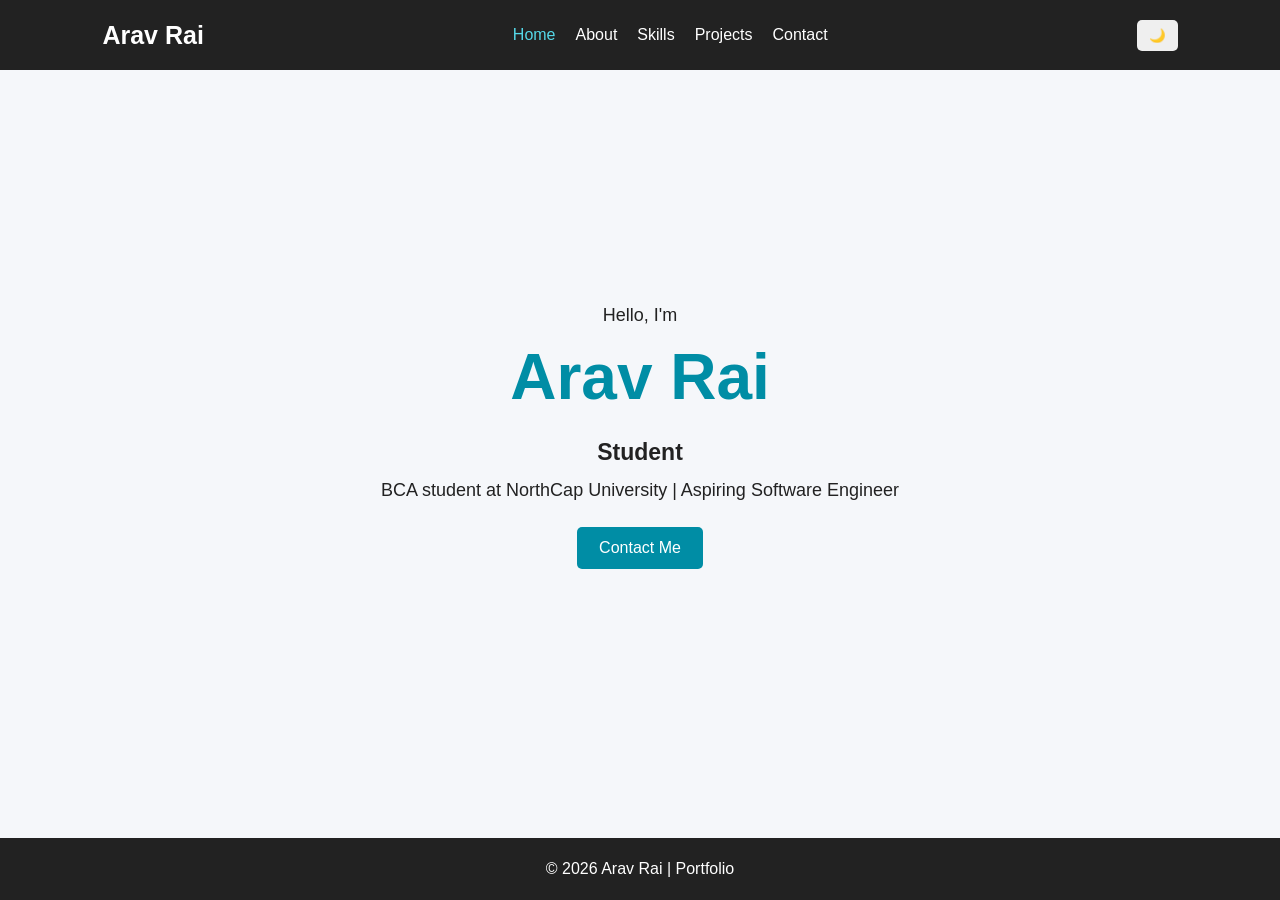
<file: web tec project/index.html>
<!DOCTYPE html>
<html lang="en">
<head>
    <meta charset="UTF-8">
    <meta name="viewport" content="width=device-width, initial-scale=1.0">
    <title>Arav Rai | Home</title>
    <link rel="stylesheet" href="style.css">
</head>
<body>
    <nav>
        <h2>Arav Rai</h2>
        <ul>
            <li><a aria-current="page" href="index.html">Home</a></li>
            <li><a href="about.html">About</a></li>
            <li><a href="skills.html">Skills</a></li>
            <li><a href="projects.html">Projects</a></li>
            <li><a href="contact.html">Contact</a></li>
        </ul>
        <button id="themeButton" type="button" aria-label="Switch color theme">🌙</button>
    </nav>

    <main>
        <section class="home">
            <div>
                <p>Hello, I'm</p>
                <h1>Arav Rai</h1>
                <h3>Student</h3>
                <p>BCA student at NorthCap University | Aspiring Software Engineer</p>
                <a class="button" href="contact.html">Contact Me</a>
            </div>
        </section>
    </main>

    <footer><p>© 2026 Arav Rai | Portfolio</p></footer>
    <script src="script.js"></script>
</body>
</html>
</file>
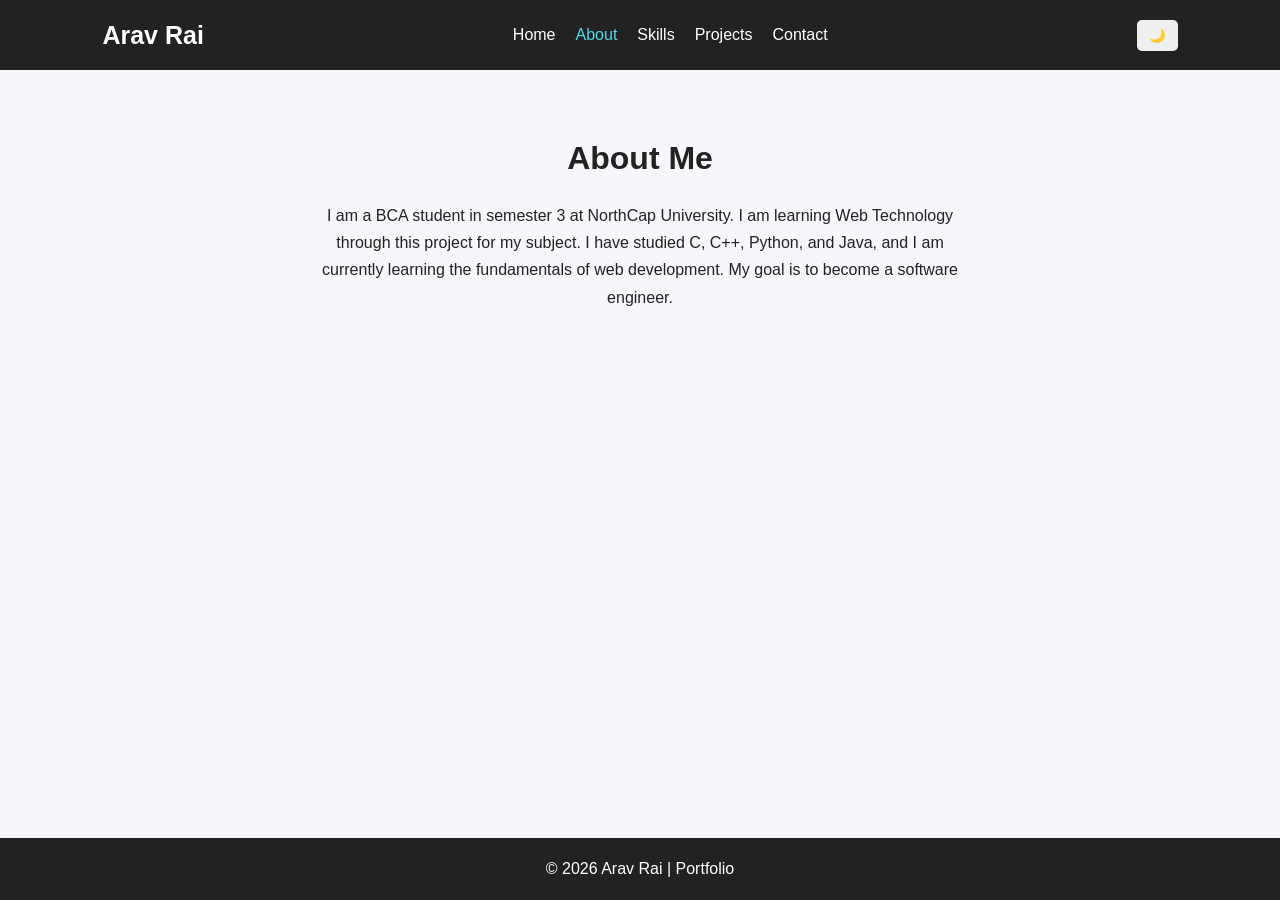
<file: web tec project/about.html>
<!DOCTYPE html>
<html lang="en">
<head>
    <meta charset="UTF-8">
    <meta name="viewport" content="width=device-width, initial-scale=1.0">
    <title>Arav Rai | About</title>
    <link rel="stylesheet" href="style.css">
</head>
<body>
    <nav>
        <h2>Arav Rai</h2>
        <ul>
            <li><a href="index.html">Home</a></li>
            <li><a aria-current="page" href="about.html">About</a></li>
            <li><a href="skills.html">Skills</a></li>
            <li><a href="projects.html">Projects</a></li>
            <li><a href="contact.html">Contact</a></li>
        </ul>
        <button id="themeButton" type="button" aria-label="Switch color theme">🌙</button>
    </nav>
    <main>
        <section>
            <h1>About Me</h1>
            <p class="about-text">I am a BCA student in semester 3 at NorthCap University. I am learning Web Technology through this project for my subject. I have studied C, C++, Python, and Java, and I am currently learning the fundamentals of web development. My goal is to become a software engineer.</p>
        </section>
    </main>
    <footer><p>© 2026 Arav Rai | Portfolio</p></footer>
    <script src="script.js"></script>
</body>
</html>
</file>
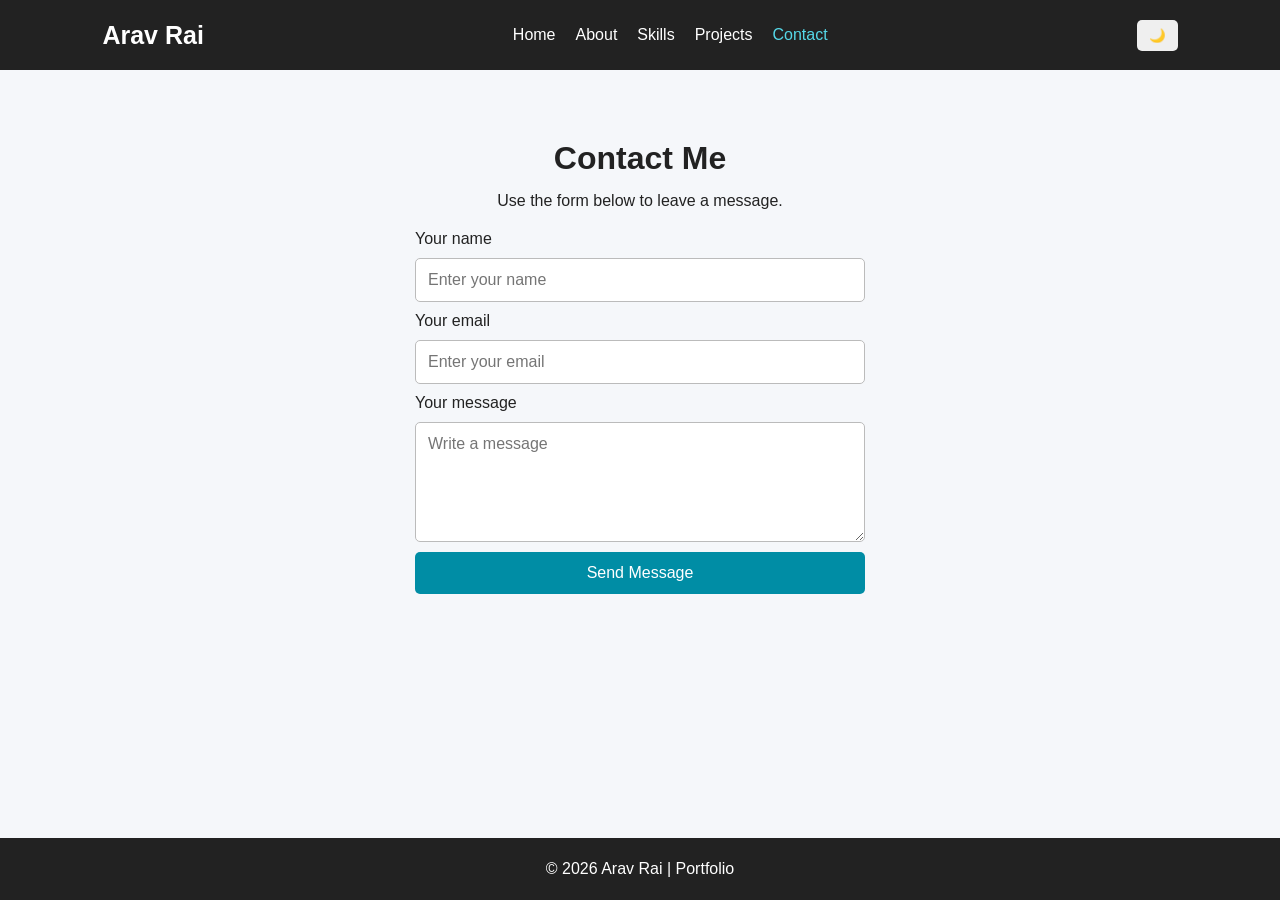
<file: web tec project/contact.html>
<!DOCTYPE html>
<html lang="en">
<head>
    <meta charset="UTF-8">
    <meta name="viewport" content="width=device-width, initial-scale=1.0">
    <title>Arav Rai | Contact</title>
    <link rel="stylesheet" href="style.css">
</head>
<body>
    <nav>
        <h2>Arav Rai</h2>
        <ul>
            <li><a href="index.html">Home</a></li>
            <li><a href="about.html">About</a></li>
            <li><a href="skills.html">Skills</a></li>
            <li><a href="projects.html">Projects</a></li>
            <li><a aria-current="page" href="contact.html">Contact</a></li>
        </ul>
        <button id="themeButton" type="button" aria-label="Switch color theme">🌙</button>
    </nav>
    <main>
        <section>
            <h1>Contact Me</h1>
            <p class="contact-intro">Use the form below to leave a message.</p>
            <form id="contactForm">
                <label for="name">Your name</label>
                <input id="name" type="text" placeholder="Enter your name" required>
                <label for="email">Your email</label>
                <input id="email" type="email" placeholder="Enter your email" required>
                <label for="message">Your message</label>
                <textarea id="message" placeholder="Write a message" required></textarea>
                <button type="submit">Send Message</button>
            </form>
            <p id="formMessage" role="status"></p>
        </section>
    </main>
    <footer><p>© 2026 Arav Rai | Portfolio</p></footer>
    <script src="script.js"></script>
</body>
</html>
</file>
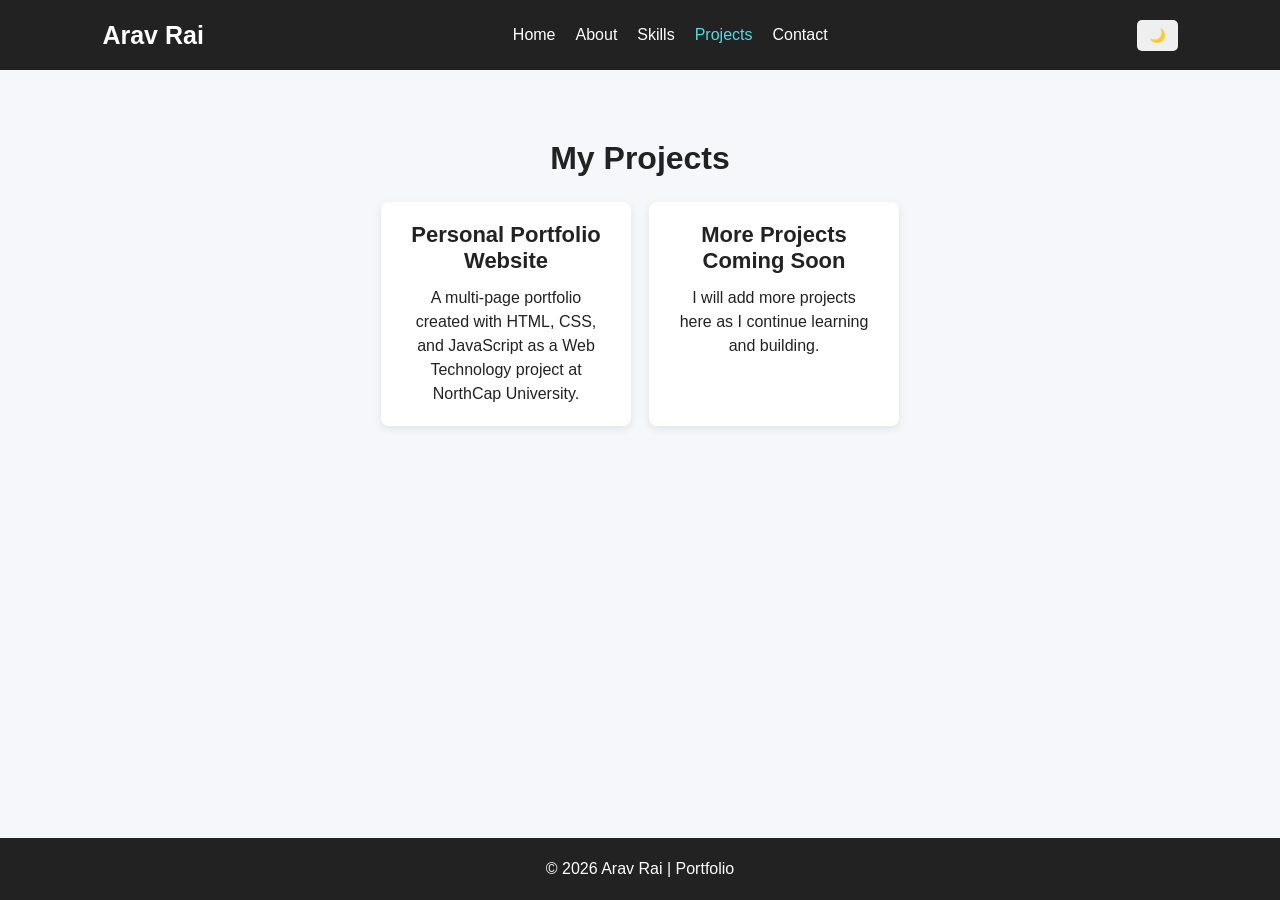
<file: web tec project/projects.html>
<!DOCTYPE html>
<html lang="en">
<head>
    <meta charset="UTF-8">
    <meta name="viewport" content="width=device-width, initial-scale=1.0">
    <title>Arav Rai | Projects</title>
    <link rel="stylesheet" href="style.css">
</head>
<body>
    <nav>
        <h2>Arav Rai</h2>
        <ul>
            <li><a href="index.html">Home</a></li>
            <li><a href="about.html">About</a></li>
            <li><a href="skills.html">Skills</a></li>
            <li><a aria-current="page" href="projects.html">Projects</a></li>
            <li><a href="contact.html">Contact</a></li>
        </ul>
        <button id="themeButton" type="button" aria-label="Switch color theme">🌙</button>
    </nav>
    <main>
        <section>
            <h1>My Projects</h1>
            <div class="card-row">
                <article class="card project">
                    <h2>Personal Portfolio Website</h2>
                    <p>A multi-page portfolio created with HTML, CSS, and JavaScript as a Web Technology project at NorthCap University.</p>
                </article>
                <article class="card project">
                    <h2>More Projects Coming Soon</h2>
                    <p>I will add more projects here as I continue learning and building.</p>
                </article>
            </div>
        </section>
    </main>
    <footer><p>© 2026 Arav Rai | Portfolio</p></footer>
    <script src="script.js"></script>
</body>
</html>
</file>
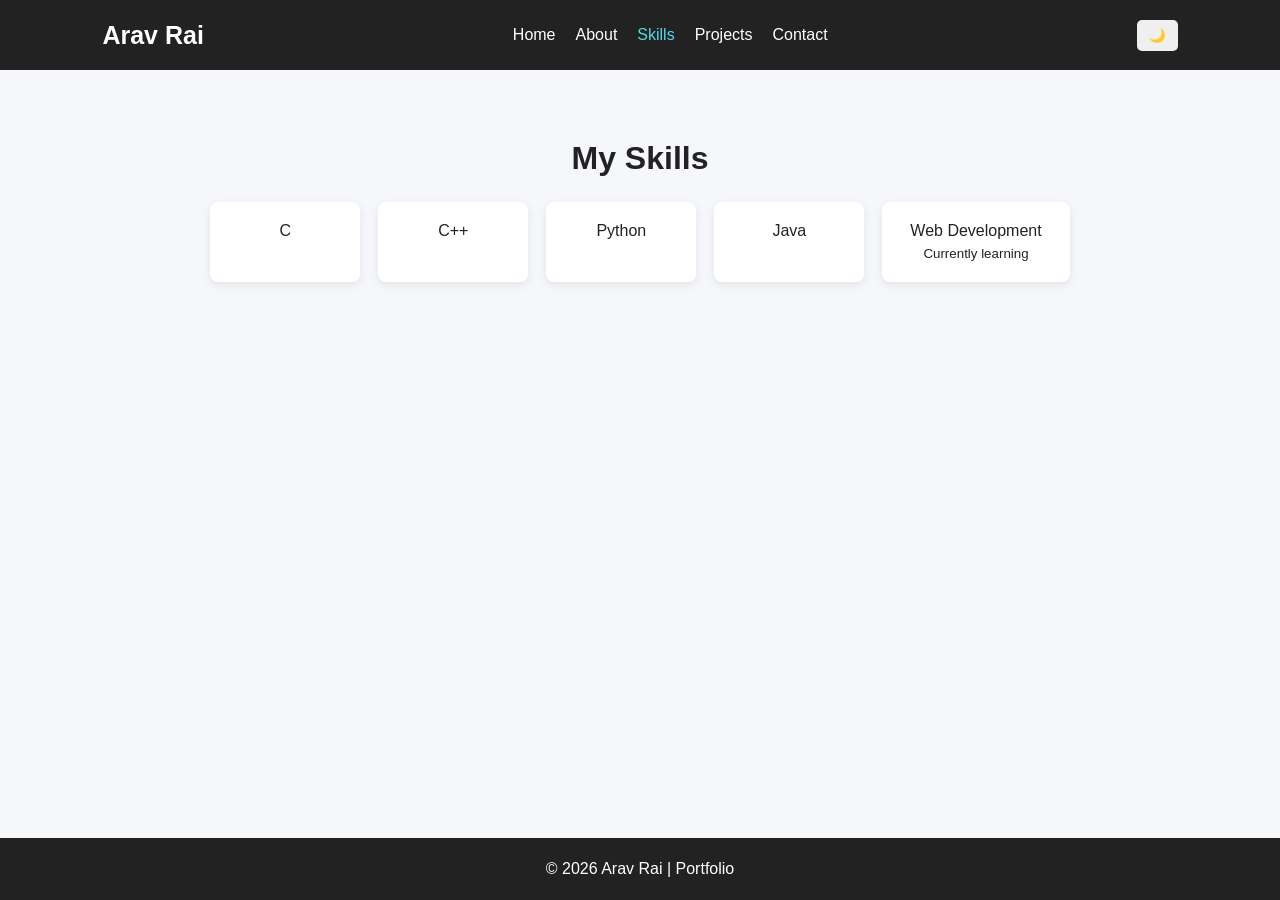
<file: web tec project/skills.html>
<!DOCTYPE html>
<html lang="en">
<head>
    <meta charset="UTF-8">
    <meta name="viewport" content="width=device-width, initial-scale=1.0">
    <title>Arav Rai | Skills</title>
    <link rel="stylesheet" href="style.css">
</head>
<body>
    <nav>
        <h2>Arav Rai</h2>
        <ul>
            <li><a href="index.html">Home</a></li>
            <li><a href="about.html">About</a></li>
            <li><a aria-current="page" href="skills.html">Skills</a></li>
            <li><a href="projects.html">Projects</a></li>
            <li><a href="contact.html">Contact</a></li>
        </ul>
        <button id="themeButton" type="button" aria-label="Switch color theme">🌙</button>
    </nav>
    <main>
        <section>
            <h1>My Skills</h1>
            <div class="card-row">
                <div class="card">C</div>
                <div class="card">C++</div>
                <div class="card">Python</div>
                <div class="card">Java</div>
                <div class="card">Web Development<br><small>Currently learning</small></div>
            </div>
        </section>
    </main>
    <footer><p>© 2026 Arav Rai | Portfolio</p></footer>
    <script src="script.js"></script>
</body>
</html>
</file>
<file: web tec project/style.css>
/* Set a consistent starting point for every page. */
* {
    margin: 0;
    padding: 0;
    box-sizing: border-box;
}

html { scroll-behavior: smooth; }
body {
    min-height: 100vh;
    display: flex;
    flex-direction: column;
    font-family: Arial, sans-serif;
    background-color: #f5f7fa;
    color: #222;
}
main { flex: 1; }

/* Shared navigation appears on all five pages. */
nav {
    min-height: 70px;
    padding: 12px 8%;
    background-color: #222;
    color: white;
    display: flex;
    align-items: center;
    justify-content: space-between;
    gap: 20px;
    position: sticky;
    top: 0;
    z-index: 1;
}
nav h2 { font-size: 25px; }
nav ul {
    display: flex;
    flex-wrap: wrap;
    gap: 20px;
    list-style: none;
}
nav a { color: white; text-decoration: none; }
nav a:hover, nav a[aria-current="page"] { color: #55d8e8; }
button, .button { cursor: pointer; }
#themeButton { padding: 8px 12px; border: 0; border-radius: 5px; }

/* The Home page introduction. */
.home {
    min-height: 80vh;
    padding: 40px 10%;
    display: grid;
    place-items: center;
    text-align: center;
}
.home p { margin: 14px 0; font-size: 18px; }
.home h1 { color: #008da5; font-size: 64px; }
.home h3 { font-size: 23px; }
.button {
    display: inline-block;
    margin-top: 12px;
    padding: 12px 22px;
    border-radius: 5px;
    background-color: #008da5;
    color: white;
    text-decoration: none;
}
.button:hover, form button:hover { background-color: #006c7e; }

/* Shared section layout for About, Skills, Projects, and Contact. */
section { padding: 70px 10%; text-align: center; }
section h1 { margin-bottom: 25px; font-size: 32px; }
.about-text { max-width: 650px; margin: auto; line-height: 1.7; }
.card-row {
    display: flex;
    justify-content: center;
    flex-wrap: wrap;
    gap: 18px;
}
.card {
    min-width: 150px;
    padding: 20px 28px;
    border-radius: 8px;
    background-color: white;
    box-shadow: 0 3px 10px #00000015;
}
.project { width: 250px; }
.project h2 { margin-bottom: 12px; font-size: 22px; }
.project p { line-height: 1.5; }
.card small { display: inline-block; margin-top: 6px; font-weight: normal; }

/* Contact form layout. */
.contact-intro { margin: -10px 0 20px; }
form {
    max-width: 450px;
    margin: auto;
    display: flex;
    flex-direction: column;
    gap: 10px;
    text-align: left;
}
input, textarea {
    width: 100%;
    padding: 12px;
    border: 1px solid #bbb;
    border-radius: 5px;
    font: inherit;
}
textarea { min-height: 120px; resize: vertical; }
form button {
    padding: 12px;
    border: 0;
    border-radius: 5px;
    background-color: #008da5;
    color: white;
    font-size: 16px;
}
#formMessage { min-height: 24px; margin-top: 15px; font-weight: bold; }
footer { padding: 22px; background-color: #222; color: white; text-align: center; }

/* JavaScript adds this class when the theme button is clicked. */
.dark-mode { background-color: #171a1f; color: #f5f5f5; }
.dark-mode .card { background-color: #272c33; }

/* Adjust the layout for narrow phone screens. */
@media (max-width: 650px) {
    nav { flex-wrap: wrap; justify-content: center; }
    nav ul { justify-content: center; gap: 12px; }
    .home h1 { font-size: 48px; }
    section { padding: 55px 7%; }
}
</file>
